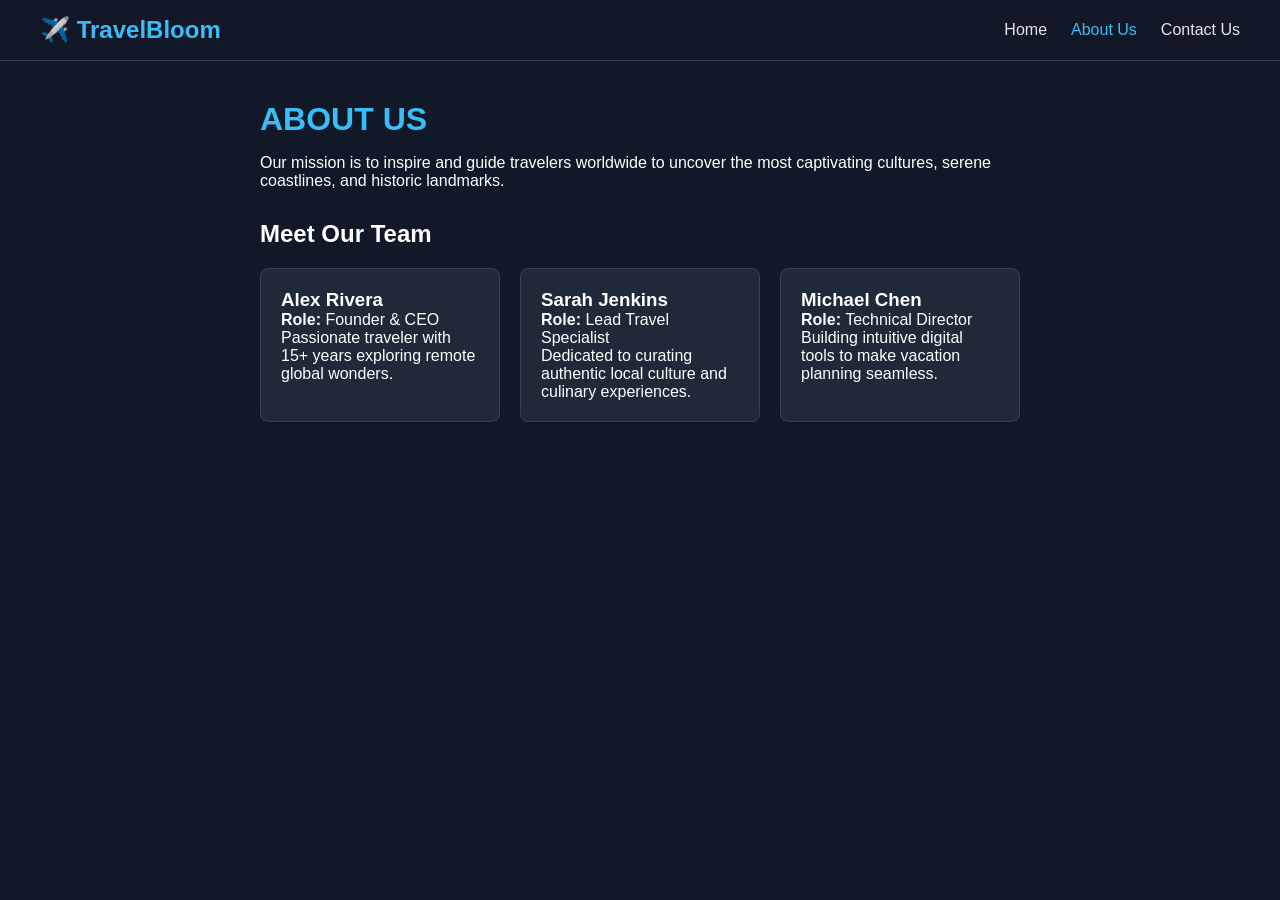
<file: about.html>
<!DOCTYPE html>
<html lang="en">
<head>
  <meta charset="UTF-8">
  <meta name="viewport" content="width=device-width, initial-scale=1.0">
  <title>About Us - TravelBloom</title>
  <link rel="stylesheet" href="style.css">
</head>
<body>
  <nav class="navbar">
    <div class="logo">✈️ TravelBloom</div>
    <ul class="nav-links">
      <li><a href="index.html">Home</a></li>
      <li><a href="about.html" class="active">About Us</a></li>
      <li><a href="contact.html">Contact Us</a></li>
    </ul>
  </nav>

  <div class="page-container">
    <h1>ABOUT US</h1>
    <p class="about-desc">Our mission is to inspire and guide travelers worldwide to uncover the most captivating cultures, serene coastlines, and historic landmarks.</p>

    <h2 style="margin-top: 30px;">Meet Our Team</h2>
    <div class="team-grid">
      <div class="team-card">
        <h3>Alex Rivera</h3>
        <p><strong>Role:</strong> Founder & CEO</p>
        <p>Passionate traveler with 15+ years exploring remote global wonders.</p>
      </div>
      <div class="team-card">
        <h3>Sarah Jenkins</h3>
        <p><strong>Role:</strong> Lead Travel Specialist</p>
        <p>Dedicated to curating authentic local culture and culinary experiences.</p>
      </div>
      <div class="team-card">
        <h3>Michael Chen</h3>
        <p><strong>Role:</strong> Technical Director</p>
        <p>Building intuitive digital tools to make vacation planning seamless.</p>
      </div>
    </div>
  </div>
</body>
</html>
</file>
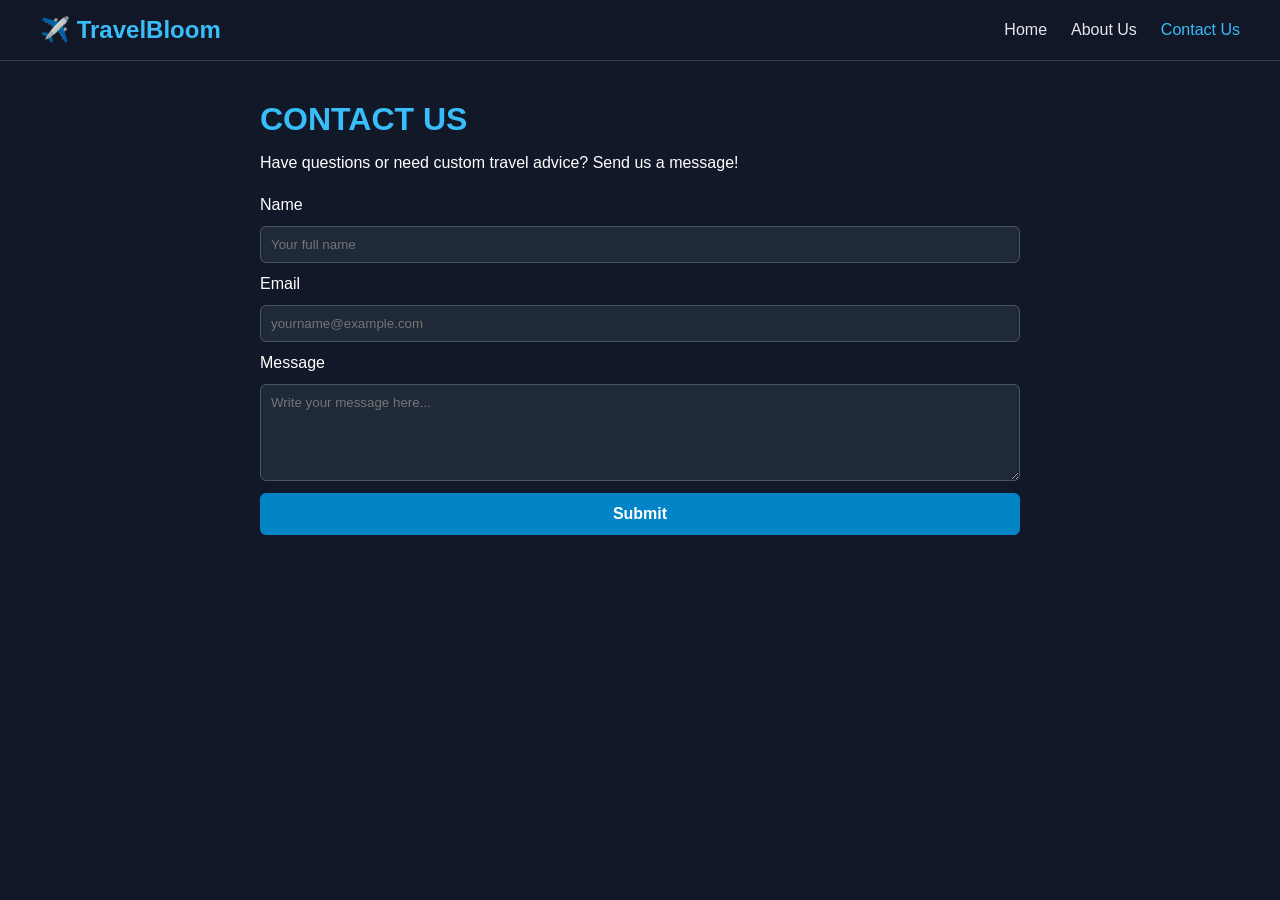
<file: contact.html>
<!DOCTYPE html>
<html lang="en">
<head>
  <meta charset="UTF-8">
  <meta name="viewport" content="width=device-width, initial-scale=1.0">
  <title>Contact Us - TravelBloom</title>
  <link rel="stylesheet" href="style.css">
</head>
<body>
  <nav class="navbar">
    <div class="logo">✈️ TravelBloom</div>
    <ul class="nav-links">
      <li><a href="index.html">Home</a></li>
      <li><a href="about.html">About Us</a></li>
      <li><a href="contact.html" class="active">Contact Us</a></li>
    </ul>
  </nav>

  <div class="page-container">
    <h1>CONTACT US</h1>
    <p>Have questions or need custom travel advice? Send us a message!</p>
    
    <form class="contact-form" onsubmit="event.preventDefault(); alert('Thank you! Your message has been sent.'); this.reset();">
      <label for="name">Name</label>
      <input type="text" id="name" required placeholder="Your full name">

      <label for="email">Email</label>
      <input type="email" id="email" required placeholder="yourname@example.com">

      <label for="message">Message</label>
      <textarea id="message" rows="5" required placeholder="Write your message here..."></textarea>

      <button type="submit" class="submit-btn">Submit</button>
    </form>
  </div>
</body>
</html>
</file>
<file: style.css>
* {
  box-sizing: border-box;
  margin: 0;
  padding: 0;
  font-family: 'Segoe UI', Tahoma, Geneva, Verdana, sans-serif;
}

body {
  background: #111827;
  color: #fff;
  min-height: 100vh;
}

.navbar {
  display: flex;
  align-items: center;
  justify-content: space-between;
  padding: 16px 40px;
  background-color: rgba(17, 24, 39, 0.95);
  border-bottom: 1px solid #374151;
}

.logo {
  font-size: 1.5rem;
  font-weight: bold;
  color: #38bdf8;
}

.nav-links {
  display: flex;
  list-style: none;
  gap: 24px;
}

.nav-links a {
  color: #e5e7eb;
  text-decoration: none;
  font-weight: 500;
  transition: color 0.2s;
}

.nav-links a:hover, .nav-links a.active {
  color: #38bdf8;
}

.search-bar {
  display: flex;
  gap: 8px;
}

.search-bar input {
  padding: 8px 14px;
  border-radius: 6px;
  border: 1px solid #4b5563;
  background: #1f2937;
  color: #fff;
  outline: none;
}

.search-bar button {
  padding: 8px 16px;
  border-radius: 6px;
  border: none;
  cursor: pointer;
  font-weight: bold;
}

#btnSearch {
  background: #0284c7;
  color: white;
}

#btnClear {
  background: #4b5563;
  color: white;
}

.main-container {
  display: flex;
  padding: 60px 40px;
  gap: 40px;
}

.hero-content {
  flex: 1;
}

.hero-content h1 {
  font-size: 3rem;
  line-height: 1.2;
  margin-bottom: 20px;
  color: #f3f4f6;
}

.hero-content p {
  font-size: 1.1rem;
  color: #9ca3af;
  line-height: 1.6;
  margin-bottom: 28px;
}

.cta-btn, .submit-btn, .visit-btn {
  background: #0284c7;
  color: #fff;
  padding: 12px 24px;
  border: none;
  border-radius: 6px;
  font-size: 1rem;
  font-weight: bold;
  cursor: pointer;
}

.results-container {
  flex: 1;
  display: flex;
  flex-direction: column;
  gap: 20px;
  max-height: 75vh;
  overflow-y: auto;
}

.result-card {
  background: #1f2937;
  border-radius: 8px;
  overflow: hidden;
  border: 1px solid #374151;
}

.result-card img {
  width: 100%;
  height: 220px;
  object-fit: cover;
}

.result-info {
  padding: 16px;
}

.result-info h3 {
  margin-bottom: 8px;
  color: #38bdf8;
}

.result-info p {
  color: #d1d5db;
  font-size: 0.95rem;
  margin-bottom: 12px;
}

.page-container {
  max-width: 800px;
  margin: 40px auto;
  padding: 0 20px;
}

.page-container h1 {
  margin-bottom: 16px;
  color: #38bdf8;
}

.team-grid {
  display: grid;
  grid-template-columns: repeat(auto-fit, minmax(220px, 1fr));
  gap: 20px;
  margin-top: 20px;
}

.team-card {
  background: #1f2937;
  padding: 20px;
  border-radius: 8px;
  border: 1px solid #374151;
}

.contact-form {
  display: flex;
  flex-direction: column;
  gap: 12px;
  margin-top: 24px;
}

.contact-form input, .contact-form textarea {
  padding: 10px;
  border-radius: 6px;
  border: 1px solid #4b5563;
  background: #1f2937;
  color: #fff;
}
</file>
